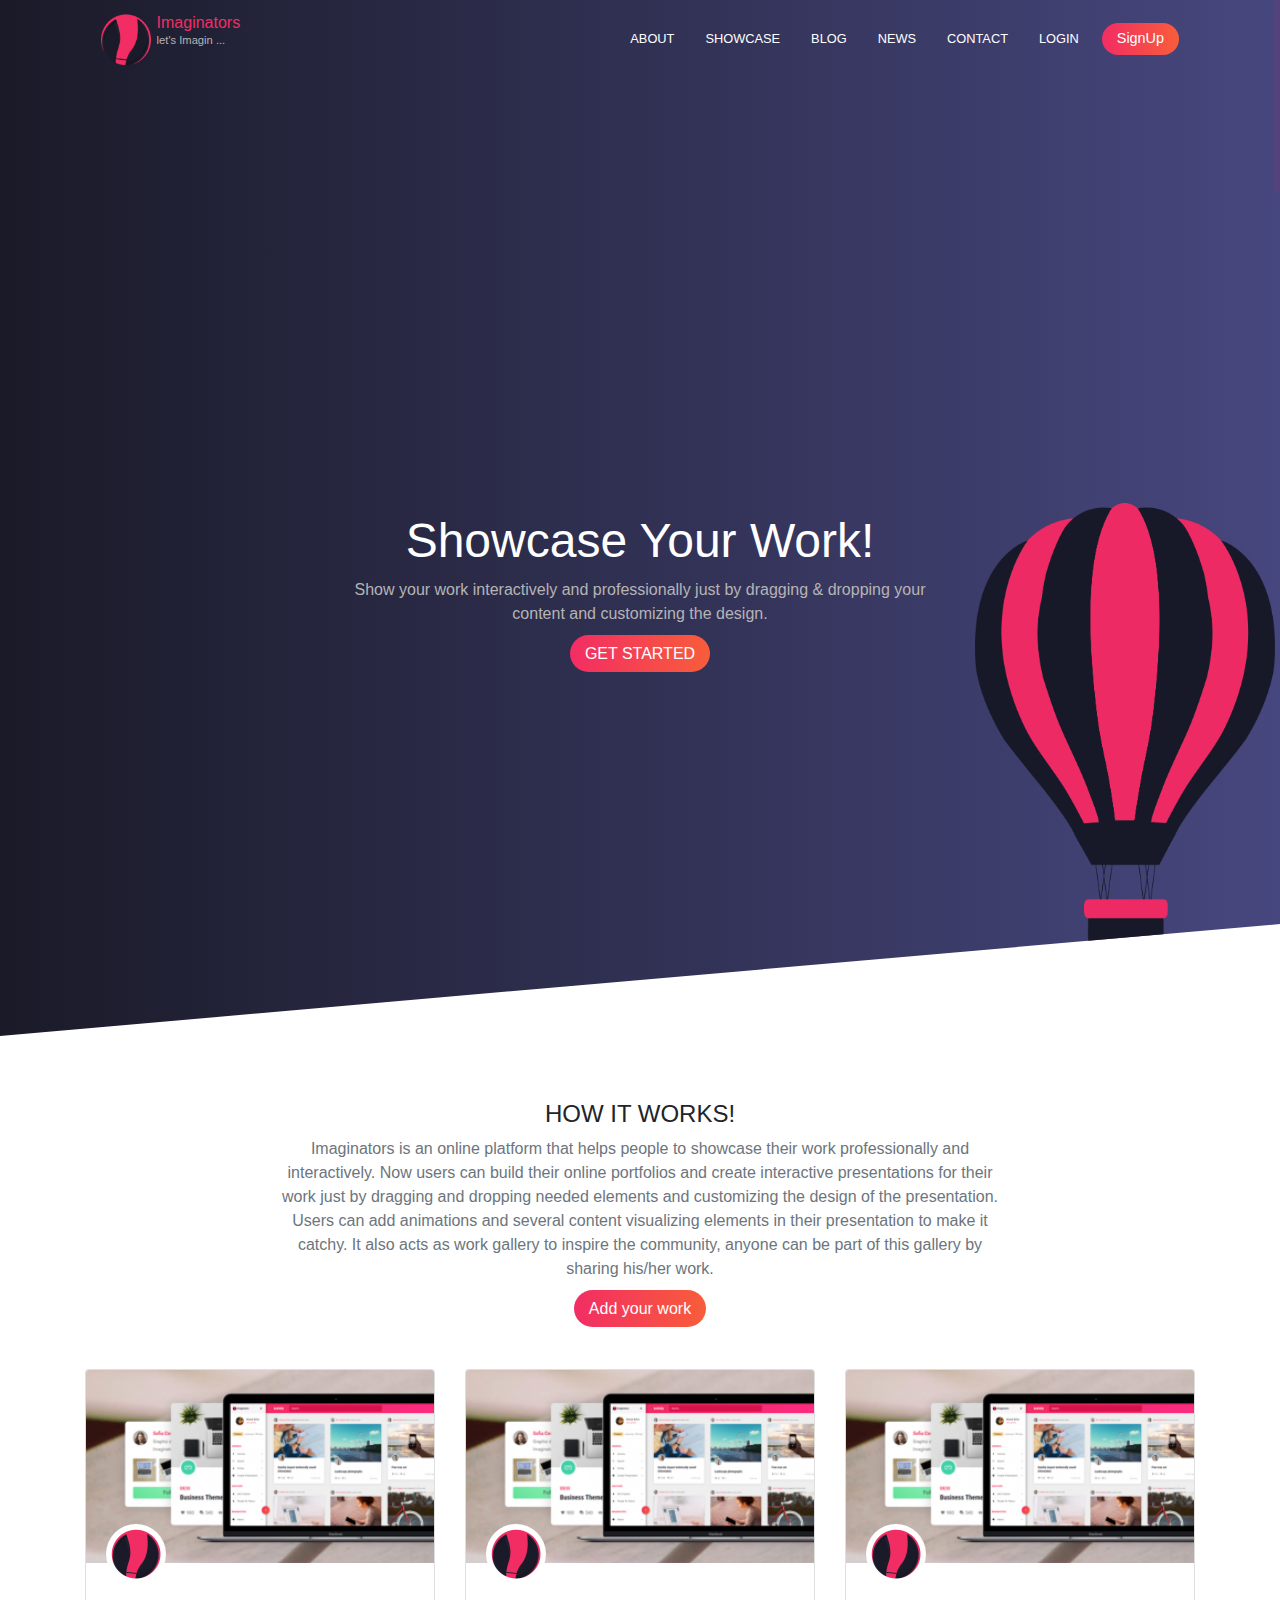
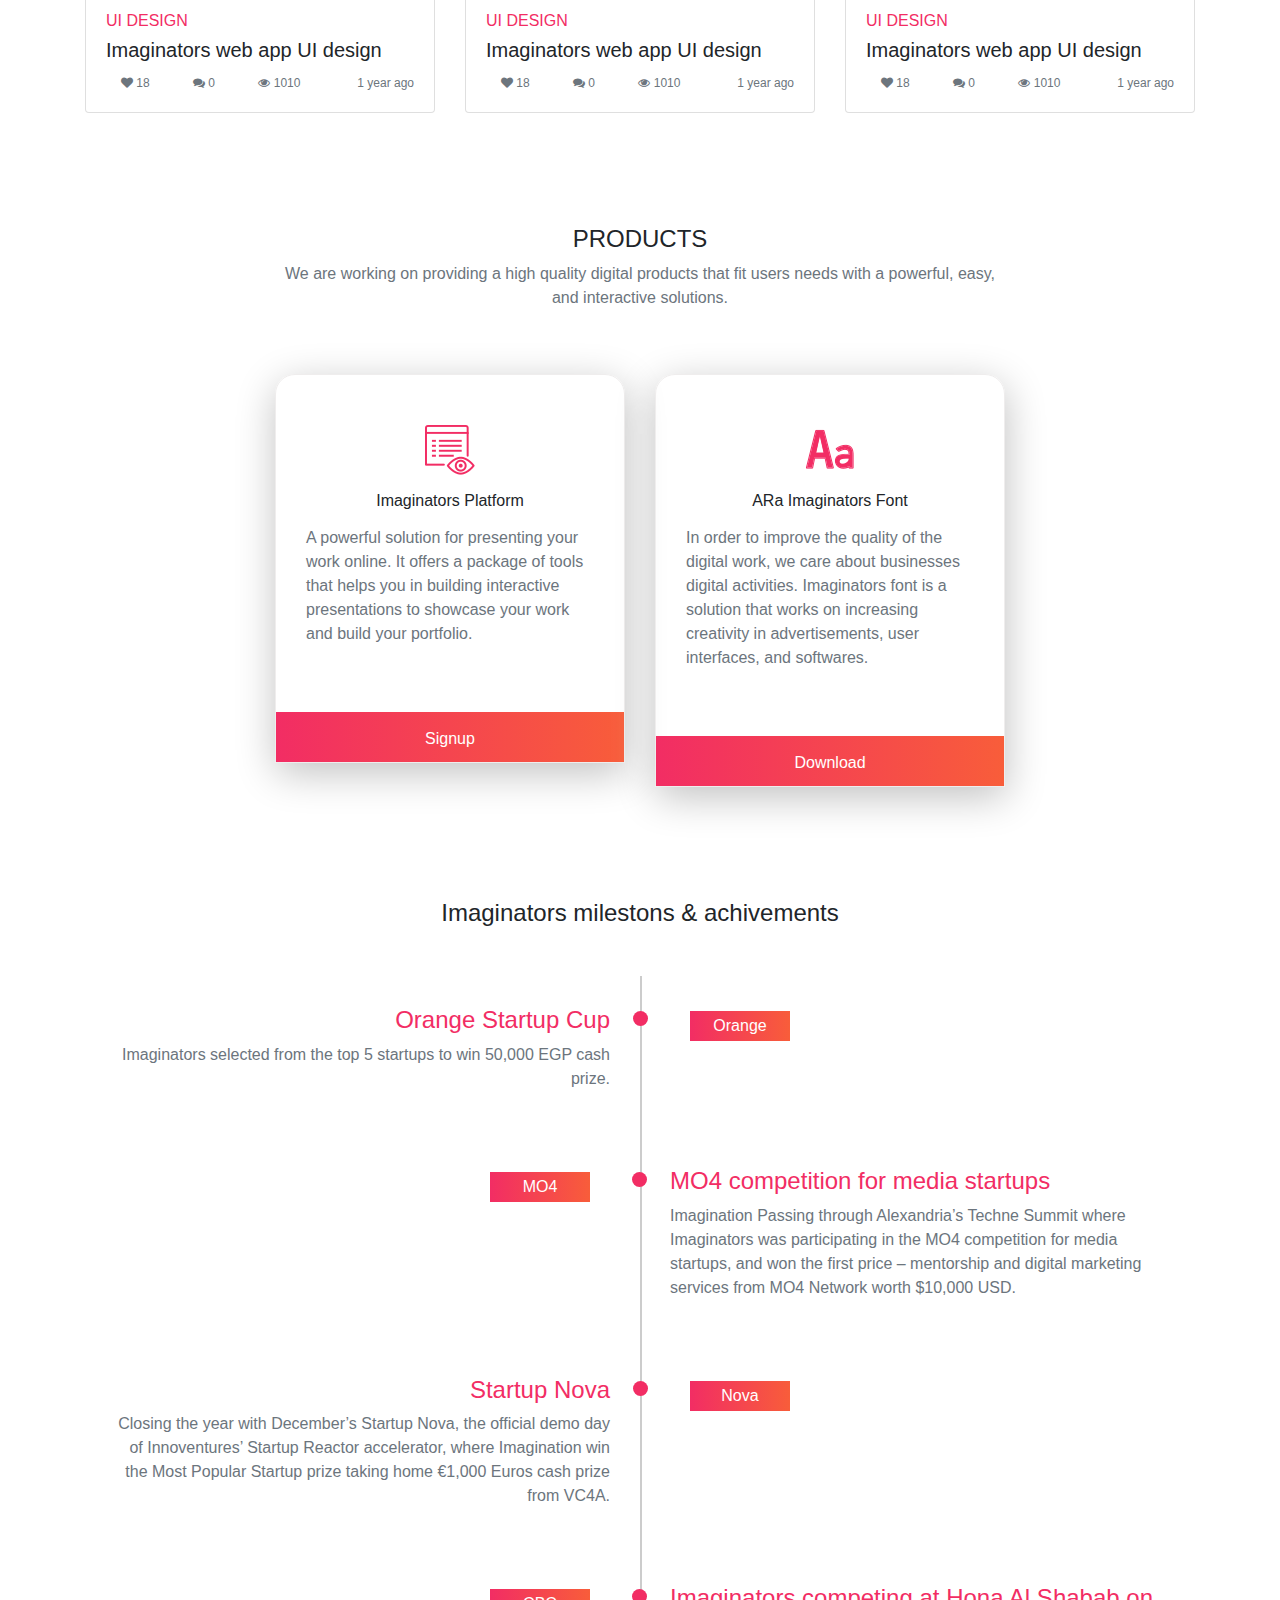
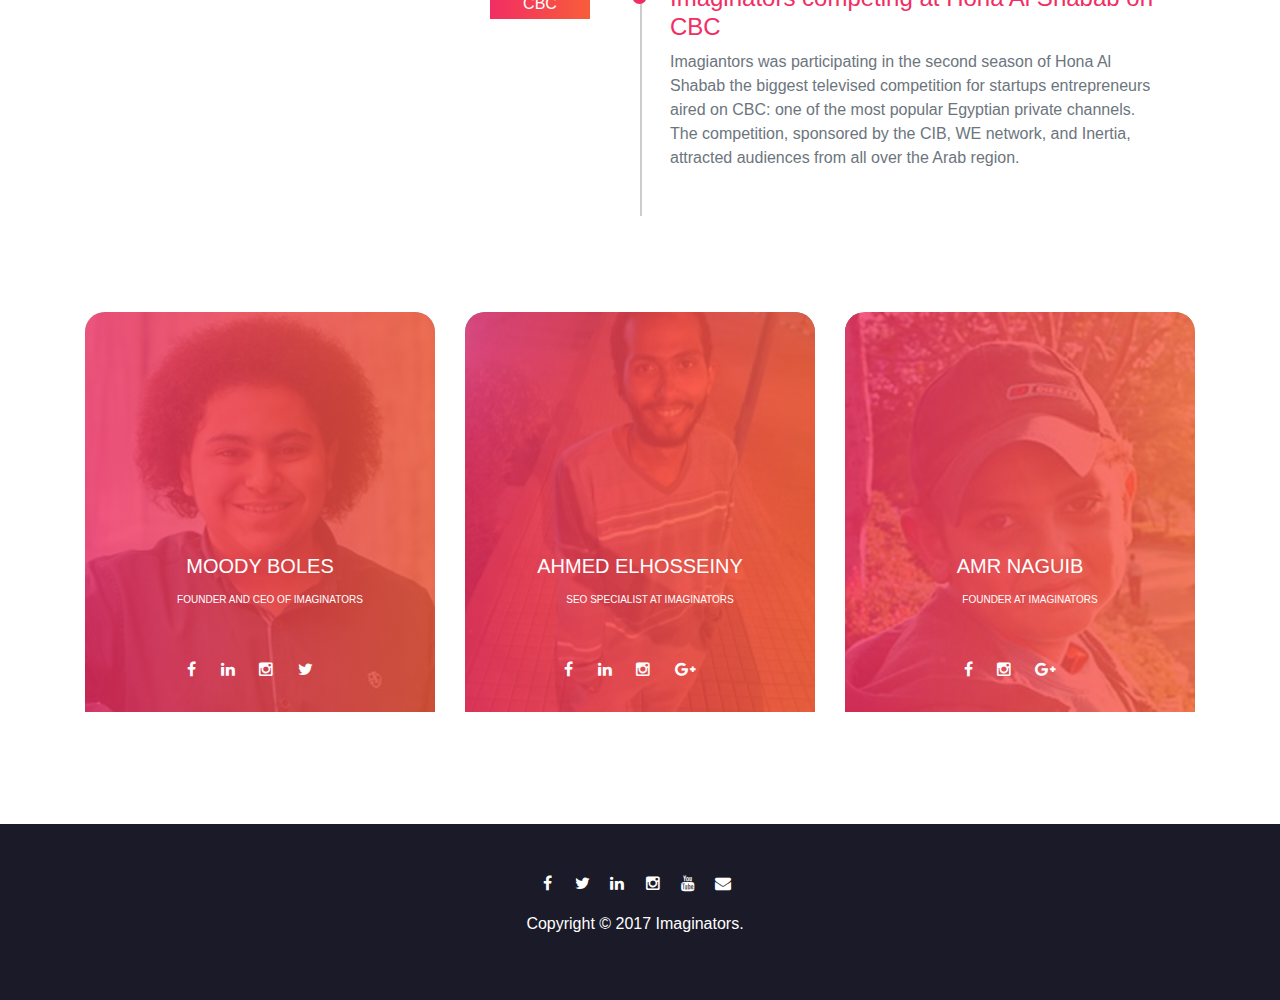
<file: index.html>
<!DOCTYPE html>
<html lang="en">
    <head>
        <meta charset="UTF-8">
        <meta http-equiv="X-UA-Compatible" content="IE=edge">
        <meta name="viewport" content="width=device-width, initial-scale=1, shrink-to-fit=no">
        <meta name="description" content="Create your free interactive presentation and Showcase your creative work and ideas. Start now for free." />
        <meta content="Imaginators" name="author"/>
        <!-- Chrome, Firefox OS and Opera -->
    	<meta name="theme-color" content="#F22D64" />
    	<!-- Windows Phone -->
    	<meta name="msapplication-navbutton-color" content="#F22D64" />
    	<!-- iOS Safari -->
		<meta name="apple-mobile-web-app-capable" content="yes">
		<meta name="apple-mobile-web-app-status-bar-style" content="#F22D64">
        <!-- Page Title For iOS Safari -->
		<meta name="apple-mobile-web-app-title" content="Imaginators - About Us">
        <!-- FavIcon -->
        <link rel="shortcut icon" href="images/favicon.png" />
		<!-- iOS Safari -->
		<link rel="apple-touch-icon" href="images/favicon.png">
        <!-- Page Title -->
        <title>Imaginators - About Us</title>
		
		<!-- Bootstrap -->
        <link rel="stylesheet" href="css/bootstrap.min.css">
        <!-- Font Awesome -->
        <link rel="stylesheet" href="css/font-awesome.min.css">
        <!-- My Custom Style -->
        <link rel="stylesheet" href="css/style.css">
        <!--[if lt IE 9]>
          <script src="https://oss.maxcdn.com/libs/html5shiv/3.7.0/html5shiv.js"></script>
        <![endif]-->
    </head>
    <body>
        <!-- Header -->
        <section class="header">
           <div class="container">
               <div class="cont-height">
                    <!-- NavBar -->
                    <nav class="navbar navbar-expand-lg navbar-dark">
                      <a class="navbar-brand" href="https://imginators.com">
                          <img src="images/logo-icon.png" class="img-fluid" alt="" width="50px">
                          <div class="d-inline-block">
                              <h5 class="second-font">Imaginators</h5>
                              <p>let's Imagin ...</p>
                          </div>
                      </a>
                      <button class="navbar-toggler d-none" type="button" data-toggle="collapse" data-target="#navbarNav" aria-controls="navbarNav" aria-expanded="false" aria-label="Toggle navigation">
                        <span class="navbar-toggler-icon"></span>
                      </button>
                      <div class="collapse navbar-collapse" id="navbarNav">
                        <ul class="navbar-nav ml-auto">
                          <li class="nav-item active">
                            <a class="nav-link text-uppercase" href="https://about.imginators.com/about">about</a>
                          </li>
                          <li class="nav-item">
                            <a class="nav-link text-uppercase" href="http://imginators.com/search?ref=about.imginators.com">showcase</a>
                          </li>
                          <li class="nav-item">
                            <a class="nav-link text-uppercase" href="https://about.imginators.com/blog">blog</a>
                          </li>
                          <li class="nav-item">
                            <a class="nav-link text-uppercase" href="https://about.imginators.com/news">news</a>
                          </li>
                          <li class="nav-item">
                            <a class="nav-link text-uppercase" href="https://about.imginators.com/contact">contact</a>
                          </li>
                          <li class="nav-item">
                            <a class="nav-link text-uppercase" href="https://imginators.com/login?utm_source=about.imginators.com&utm_medium=internal&utm_campaign=wpheader">login</a>
                          </li>
                        </ul>
                      </div>
                      <a href="https://imginators.com/register?utm_source=about.imginators.com&utm_medium=internal&utm_campaign=wpheader" class="main-btn sign-up">SignUp</a>
                    </nav>
                    <!-- ./NavBar -->
                    <!-- Content -->
                    <div class="content text-center">
                       <div>
                            <h2 class="text-capitalize text-white">showcase your work!</h2>
                            <p>Show your work interactively and professionally just by dragging & dropping your<br>content and customizing the design.</p>
                            <a href="http://imginators.com/register?utm_source=about.imginators.com&ref=jumbotron&click=btn&text=get-started" class="text-uppercase main-btn">Get Started</a>
                        </div>
                    </div>
                    <img src="images/balloon.png" alt="" class="img-fluid bg-balloon">
                    <!-- ./Content -->
               </div>
            </div>
        </section>
        
        <!-- description -->
        <section class="description mb-5">
            <article class="container">
                <div class="row text-center justify-content-center mb-5">
                   <div class="col-md-8">
                    <h4 class="text-uppercase">how it works!</h4>
                    <p class="text-muted">
                            Imaginators is an online platform that helps people to showcase their work professionally and interactively. Now users can build their online portfolios and create interactive presentations for their work just by dragging and dropping needed elements and customizing the design of the presentation. Users can add animations and several content visualizing elements in their presentation to make it catchy. It also acts as work gallery to inspire the community, anyone can be part of this gallery by sharing his/her work.
                    </p>
                    <a href="http://imginators.com/register?utm_source=about.imginators.com&click=add-your-work" class="main-btn">Add your work</a>
                   </div>
                </div>
                <div class="row">
                   <div class="col-md-4 mb-3">
                     <div class="card">
                      <img class="card-img-top" src="images/card-1.png" alt="">
                      <div class="card-profile">
                          <img src="images/1505089170-17_Imaginators-pp1.png" alt="" class="rounded-circle">
                      </div>
                      <div class="card-body pt-5">
                        <h6 class="text-uppercase">ui design</h6>
                        <h5 class="card-title">Imaginators web app UI design</h5>
                        <div class="card-statistics">
                            <a class="text-muted" href="#"><i class="fa fa-heart"></i> 18</a>
                            <a class="text-muted" href="#"><i class="fa fa-comments"></i> 0</a>
                            <a class="text-muted" href=""><i class="fa fa-eye"></i> 1010</a>
                            <span class="pull-right text-muted">1 year ago</span>
                        </div>
                      </div>
                    </div>
                   </div>
                    <div class="col-md-4 mb-3">
                     <div class="card">
                      <img class="card-img-top" src="images/card-1.png" alt="">
                      <div class="card-profile">
                          <img src="images/1505089170-17_Imaginators-pp1.png" alt="" class="rounded-circle">
                      </div>
                      <div class="card-body pt-5">
                        <h6 class="text-uppercase">ui design</h6>
                        <h5 class="card-title">Imaginators web app UI design</h5>
                        <div class="card-statistics">
                            <a class="text-muted" href="#"><i class="fa fa-heart"></i> 18</a>
                            <a class="text-muted" href="#"><i class="fa fa-comments"></i> 0</a>
                            <a class="text-muted" href=""><i class="fa fa-eye"></i> 1010</a>
                            <span class="pull-right text-muted">1 year ago</span>
                        </div>
                      </div>
                    </div>
                   </div>
                   <div class="col-md-4 mb-3">
                     <div class="card">
                      <img class="card-img-top" src="images/card-1.png" alt="">
                      <div class="card-profile">
                          <img src="images/1505089170-17_Imaginators-pp1.png" alt="" class="rounded-circle">
                      </div>
                      <div class="card-body pt-5">
                        <h6 class="text-uppercase">ui design</h6>
                        <h5 class="card-title">Imaginators web app UI design</h5>
                        <div class="card-statistics">
                            <a class="text-muted" href="#"><i class="fa fa-heart"></i> 18</a>
                            <a class="text-muted" href="#"><i class="fa fa-comments"></i> 0</a>
                            <a class="text-muted" href=""><i class="fa fa-eye"></i> 1010</a>
                            <span class="pull-right text-muted">1 year ago</span>
                        </div>
                      </div>
                    </div>
                   </div> 
                </div>
            </article>
        </section>
        
        <!-- products -->
        <section class="products py-5">
            <article class="container">
                <div class="row text-center justify-content-center mb-5">
                    <div class="col-md-8">
                        <h4 class="text-uppercase">products</h4>
                        <p class="text-muted">We are working on providing a high quality digital products that fit users needs with a powerful, easy, and interactive solutions.</p>
                    </div>
                </div>
                <div class="row justify-content-center">
                    <div class="col-md-4 mb-3">
                        <div class="product">
                            <img src="images/icons8_Show_Property_50px_1.png" alt="" class="img-fluid m-auto">
                            <h6 class="text-center my-3">Imaginators Platform</h6>
                            <p class="text-muted">A powerful solution for presenting your work online. It offers a package of tools that helps you in building interactive presentations to showcase your work and build your portfolio.</p>
                            <a href="http://imginators.com/?utm_source=about.imginators.com&ref=product-card&click=btn&text=signup">Signup</a>
                        </div>
                    </div>
                    <div class="col-md-4 mb-3">
                        <div class="product">
                            <img src="images/icons8_Font_Size_50px.png" alt="" class="img-fluid m-auto">
                            <h6 class="text-center my-3">ARa Imaginators Font</h6>
                            <p class="text-muted">In order to improve the quality of the digital work, we care about businesses digital activities. Imaginators font is a solution that works on increasing creativity in advertisements, user interfaces, and softwares.</p>
                            <a href="">Download</a>
                        </div>
                    </div>
                </div>
            </article>
        </section>
        
        <!-- Timeline -->
        <section class="timeline my-5">
            <article class="container">
                <h4 class="text-center mb-5">Imaginators milestons & achivements</h4>
                <div class="timeline-content">
                    <ul>
                        <li>
                            <div>
                                <h4>Orange Startup Cup</h4>
                                <p class="text-muted">Imaginators selected from the top 5 startups to win 50,000 EGP cash prize.</p>
                                <span class="lable">Orange</span>
                            </div>
                        </li>
                        <li>
                            <div>
                                <h4>MO4 competition for media startups</h4>
                                <p class="text-muted">Imagination Passing through Alexandria’s Techne Summit where Imaginators was participating in the MO4 competition for media startups, and won the first price – mentorship and digital marketing services from MO4 Network worth $10,000 USD.</p>
                                <span class="lable">MO4</span>
                            </div>
                        </li>
                        <li>
                            <div>
                                <h4>Startup Nova</h4>
                                <p class="text-muted">Closing the year with December’s Startup Nova, the official demo day of Innoventures’ Startup Reactor accelerator, where Imagination win the Most Popular Startup prize taking home €1,000 Euros cash prize from VC4A.</p>
                                <span class="lable">Nova</span>
                            </div>
                        </li>
                        <li>
                            <div>
                                <h4>Imaginators competing at Hona Al Shabab on CBC</h4>
                                <p class="text-muted">Imagiantors was participating in the second season of Hona Al Shabab the biggest televised competition for startups entrepreneurs aired on CBC: one of the most popular Egyptian private channels. The competition, sponsored by the CIB, WE network, and Inertia, attracted audiences from all over the Arab region.</p>
                                <span class="lable">CBC</span>
                            </div>
                        </li>
                        <div class="clearfix"></div>
                    </ul>
                </div>
            </article>
        </section>
        
        <!-- Team -->
        <section class="team my-5 py-5 text-center">
            <article class="container">
                <div class="row">
                    <div class="col-md-4 mb-3">
                        <div class="team-member">
                            <div class="overlay">
                               <div>
                                    <a href="https://imginators.com/Moody"><h5 class="text-uppercase">Moody boles</h5></a>
                                    <span class="text-uppercase"> Founder and ceo of imaginators</span>
                                    <div class="mt-5">
                                        <a href="https://www.facebook.com/MoodyBoles?__hstc=17237990.1d07fe2b2ea39591c6c22047ad75db89.1532372247035.1533034803914.1533037188360.12&__hssc=17237990.3.1533037188360&__hsfp=279959102" target="_blank"><i class="fa fa-facebook"></i></a>
                                        <a href="https://www.linkedin.com/in/MoodyBoles?__hstc=17237990.1d07fe2b2ea39591c6c22047ad75db89.1532372247035.1533034803914.1533037188360.12&__hssc=17237990.3.1533037188360&__hsfp=279959102" target="_blank"><i class="fa fa-linkedin"></i></a>
                                        <a href="https://www.instagram.com/MoodyBoles?__hstc=17237990.1d07fe2b2ea39591c6c22047ad75db89.1532372247035.1533034803914.1533037188360.12&__hssc=17237990.3.1533037188360&__hsfp=279959102" target="_blank"><i class="fa fa-instagram"></i></a>
                                        <a href="https://twitter.com/MoodyBoles?__hstc=17237990.1d07fe2b2ea39591c6c22047ad75db89.1532372247035.1533034803914.1533037188360.12&__hssc=17237990.3.1533037188360&__hsfp=279959102" target="_blank"><i class="fa fa-twitter"></i></a>
                                    </div>
                                </div>
                            </div>
                        </div>
                    </div>
                    <div class="col-md-4 mb-3">
                        <div class="team-member">
                            <div class="overlay">
                               <div>
                                    <a href="https://imginators.com/Elhosseiny"><h5 class="text-uppercase">Ahmed Elhosseiny</h5></a>
                                    <span class="text-uppercase"> seo specialist at imaginators</span>
                                    <div class="mt-5">
                                        <a href="https://www.facebook.com/ahmedelhosseiny123?__hstc=17237990.1d07fe2b2ea39591c6c22047ad75db89.1532372247035.1533034803914.1533037188360.12&__hssc=17237990.1.1533037188360&__hsfp=279959102" target="_blank"><i class="fa fa-facebook"></i></a>
                                        <a href="https://www.linkedin.com/in/ahmed-el-hosseiny123/?__hstc=17237990.1d07fe2b2ea39591c6c22047ad75db89.1532372247035.1533034803914.1533037188360.12&__hssc=17237990.1.1533037188360&__hsfp=279959102" target="_blank"><i class="fa fa-linkedin"></i></a>
                                        <a href="https://www.instagram.com/ahmedelhosseiny1/?__hstc=17237990.1d07fe2b2ea39591c6c22047ad75db89.1532372247035.1533034803914.1533037188360.12&__hssc=17237990.1.1533037188360&__hsfp=279959102" target="_blank"><i class="fa fa-instagram"></i></a>
                                        <a href="https://plus.google.com/u/0/114271845247375954700?__hstc=17237990.1d07fe2b2ea39591c6c22047ad75db89.1532372247035.1533034803914.1533037188360.12&__hssc=17237990.1.1533037188360&__hsfp=279959102" target="_blank"><i class="fa fa-google-plus"></i></a>
                                    </div>
                                </div>
                            </div>
                        </div>
                    </div>
                    <div class="col-md-4 mb-3">
                        <div class="team-member">
                            <div class="overlay">
                               <div>
                                    <a href="https://imginators.com/ANaguib"><h5 class="text-uppercase">amr naguib</h5></a>
                                    <span class="text-uppercase"> Founder at imaginators</span>
                                    <div class="mt-5">
                                        <a href="https://www.facebook.com/amro.naguib.7 __hstc=17237990.1d07fe2b2ea39591c6c22047ad75db89.1532372247035.1533034803914.1533037188360.12&__hssc=17237990.2.1533037188360&__hsfp=279959102" target="_blank"><i class="fa fa-facebook"></i></a>
                                        <a href="https://www.instagram.com/3mrnaguib?__hstc=17237990.1d07fe2b2ea39591c6c22047ad75db89.1532372247035.1533034803914.1533037188360.12&__hssc=17237990.2.1533037188360&__hsfp=279959102" target="_blank"><i class="fa fa-instagram"></i></a>
                                        <a href="https://plus.google.com/105818071225441319456?__hstc=17237990.1d07fe2b2ea39591c6c22047ad75db89.1532372247035.1533034803914.1533037188360.12&__hssc=17237990.2.1533037188360&__hsfp=279959102" target="_blank"><i class="fa fa-google-plus"></i></a>
                                    </div>
                                </div>
                            </div>
                        </div>
                    </div>
                </div>
            </article>
        </section>
        
        <!-- Footer -->
        <footer class="text-center py-5 mt-5 text-white">
            <div class="container">
                <div class="mb-3">
                    <a target="_blank" href="https://www.facebook.com/imaginators.im?__hstc=17237990.1d07fe2b2ea39591c6c22047ad75db89.1532372247035.1533034803914.1533037188360.12&amp;__hssc=17237990.4.1533037188360&amp;__hsfp=279959102"><i class="fa fa-fw fa-facebook" aria-hidden="true"></i></a>
                    <a target="_blank" href="https://twitter.com/imaginators_im?__hstc=17237990.1d07fe2b2ea39591c6c22047ad75db89.1532372247035.1533034803914.1533037188360.12&amp;__hssc=17237990.4.1533037188360&amp;__hsfp=279959102"><i class="fa fa-fw fa-twitter" aria-hidden="true"></i></a>
                    <a target="_blank" href="https://linkedin.com/company/imginators?__hstc=17237990.1d07fe2b2ea39591c6c22047ad75db89.1532372247035.1533034803914.1533037188360.12&amp;__hssc=17237990.4.1533037188360&amp;__hsfp=279959102"><i class="fa fa-fw fa-linkedin" aria-hidden="true"></i></a>
                    <a target="_blank" href="https://instagram.com/imaginators_im/?__hstc=17237990.1d07fe2b2ea39591c6c22047ad75db89.1532372247035.1533034803914.1533037188360.12&amp;__hssc=17237990.4.1533037188360&amp;__hsfp=279959102"><i class="fa fa-fw fa-instagram" aria-hidden="true"></i></a>
                    <a target="_blank" href="https://www.youtube.com/channel/UCt5xZw4H-6bQUy0-ilt7tWA?__hstc=17237990.1d07fe2b2ea39591c6c22047ad75db89.1532372247035.1533034803914.1533037188360.12&amp;__hssc=17237990.4.1533037188360&amp;__hsfp=279959102"><i class="fa fa-fw fa-youtube" aria-hidden="true"></i></a>
                    <a target="_blank" href="mailto:contact@imginators.com"><i class="fa fa-fw fa-envelope" aria-hidden="true"></i></a>
                </div>
                <p>Copyright &copy; 2017 <a href="">Imaginators.</a></p>
            </div>
        </footer>
        
       <!-- JQuery -->
       <script src="js/jquery-3.2.1.min.js"></script>
       <!--Bootstrap-->
       <script src="https://cdnjs.cloudflare.com/ajax/libs/popper.js/1.14.3/umd/popper.min.js" integrity="sha384-ZMP7rVo3mIykV+2+9J3UJ46jBk0WLaUAdn689aCwoqbBJiSnjAK/l8WvCWPIPm49" crossorigin="anonymous"></script>
	   <script src="js/bootstrap.min.js"></script>
       <!-- Nicescroll -->
       <script src="js/jquery.nicescroll.min.js"></script>
       <!-- My Custom Script -->
       <script src="js/script.js"></script>
       
    </body>
</html>
</file>
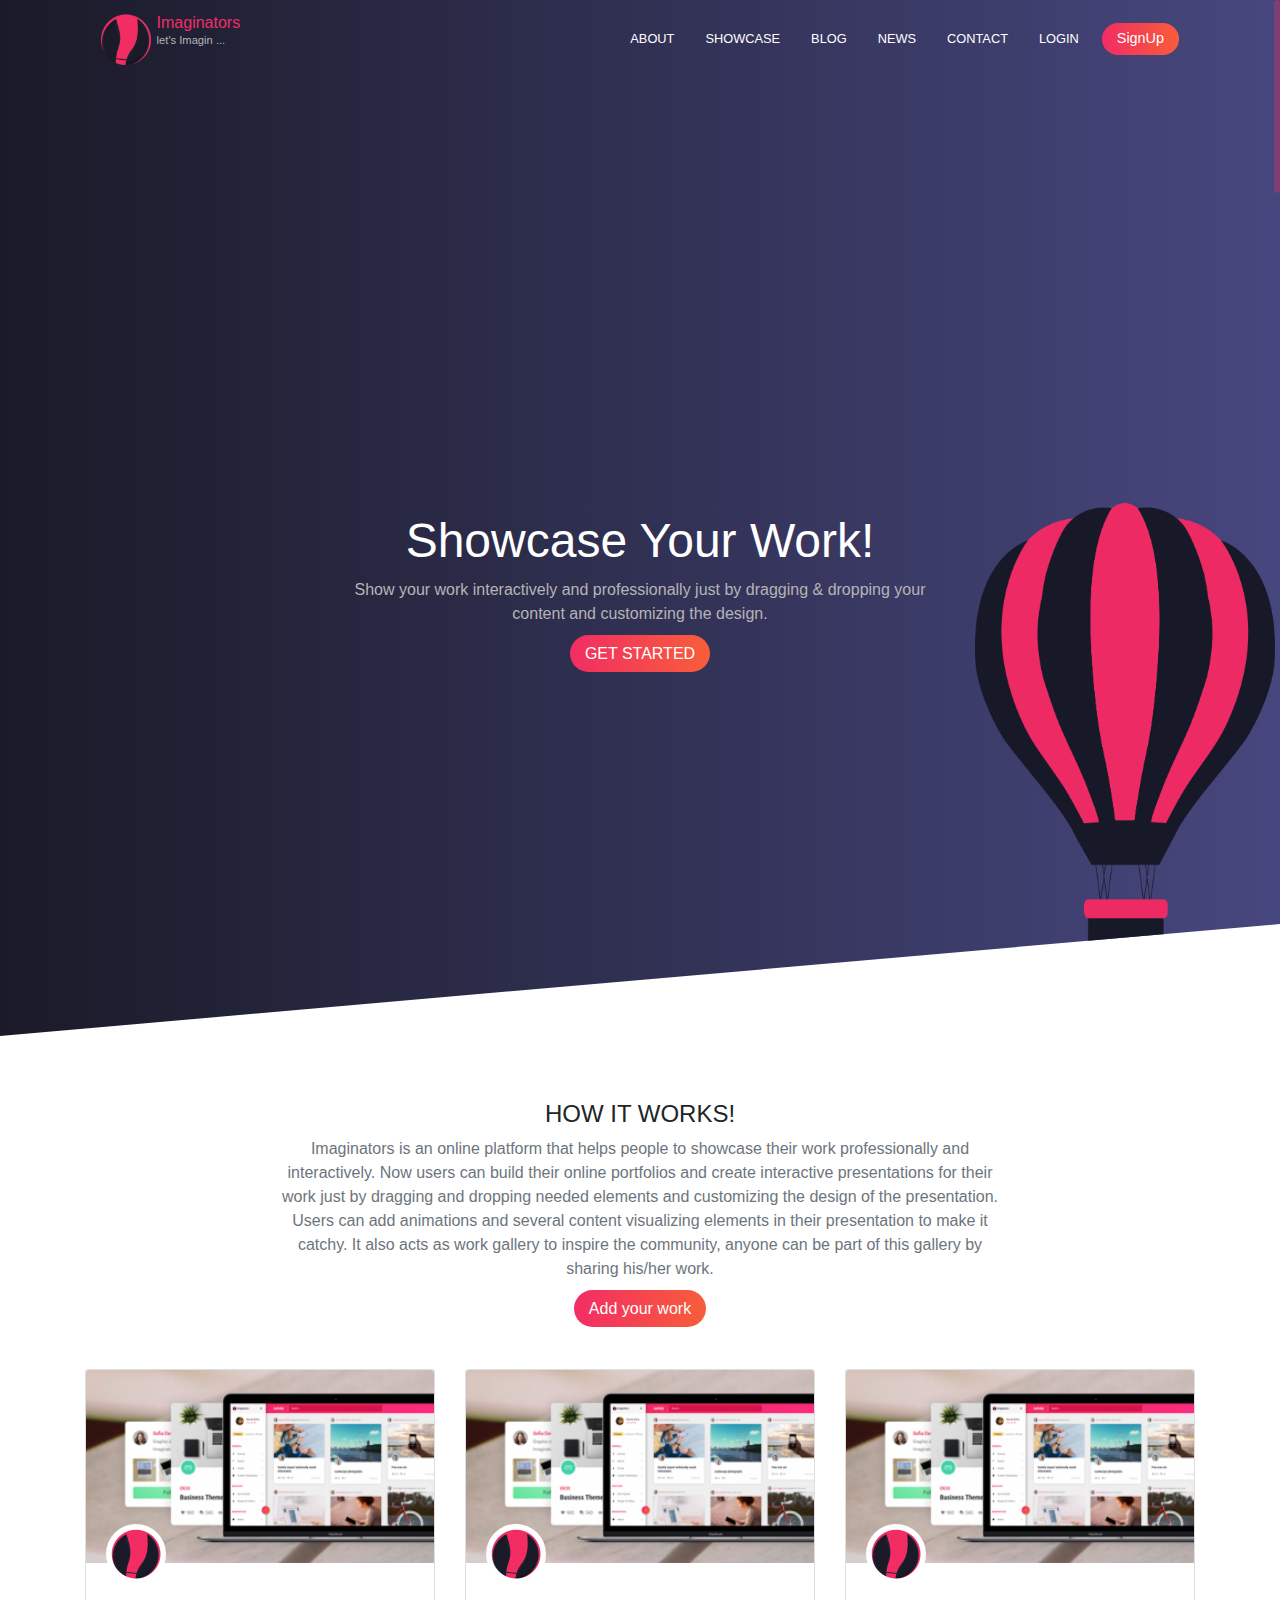
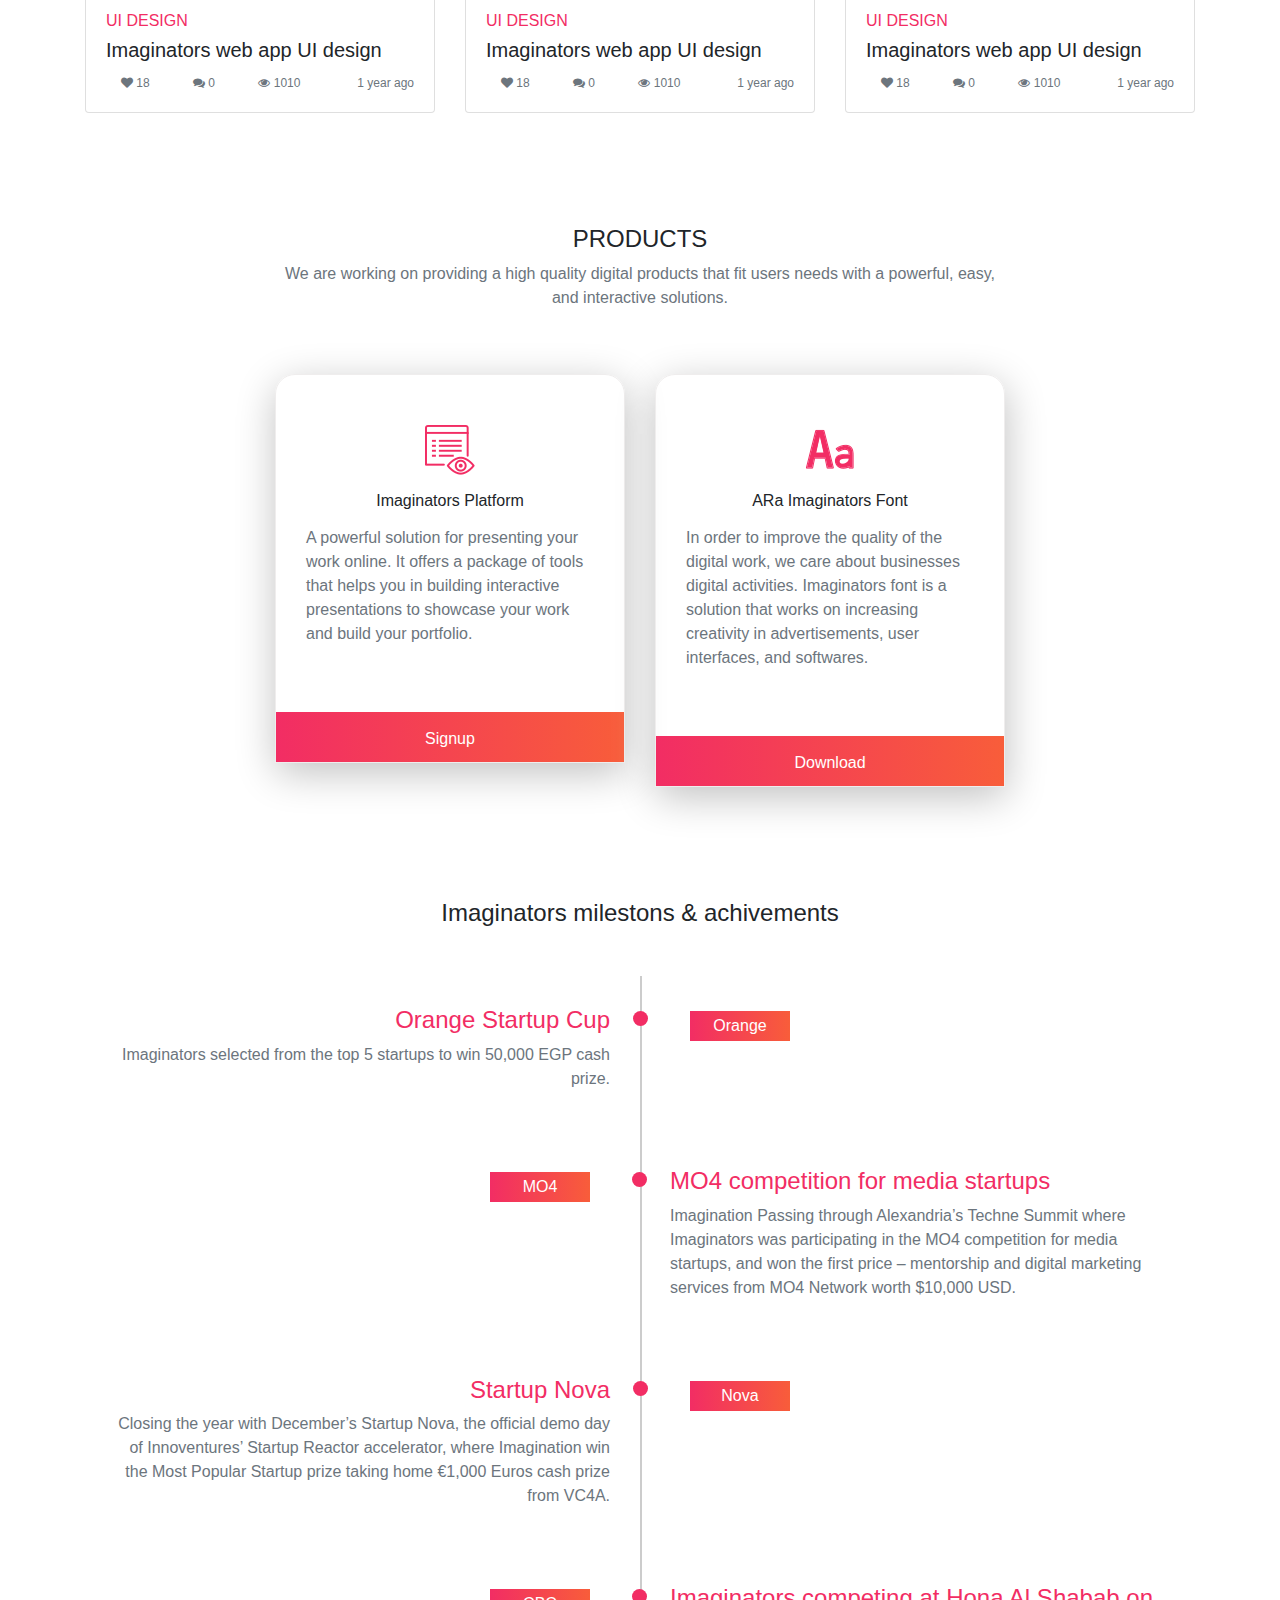
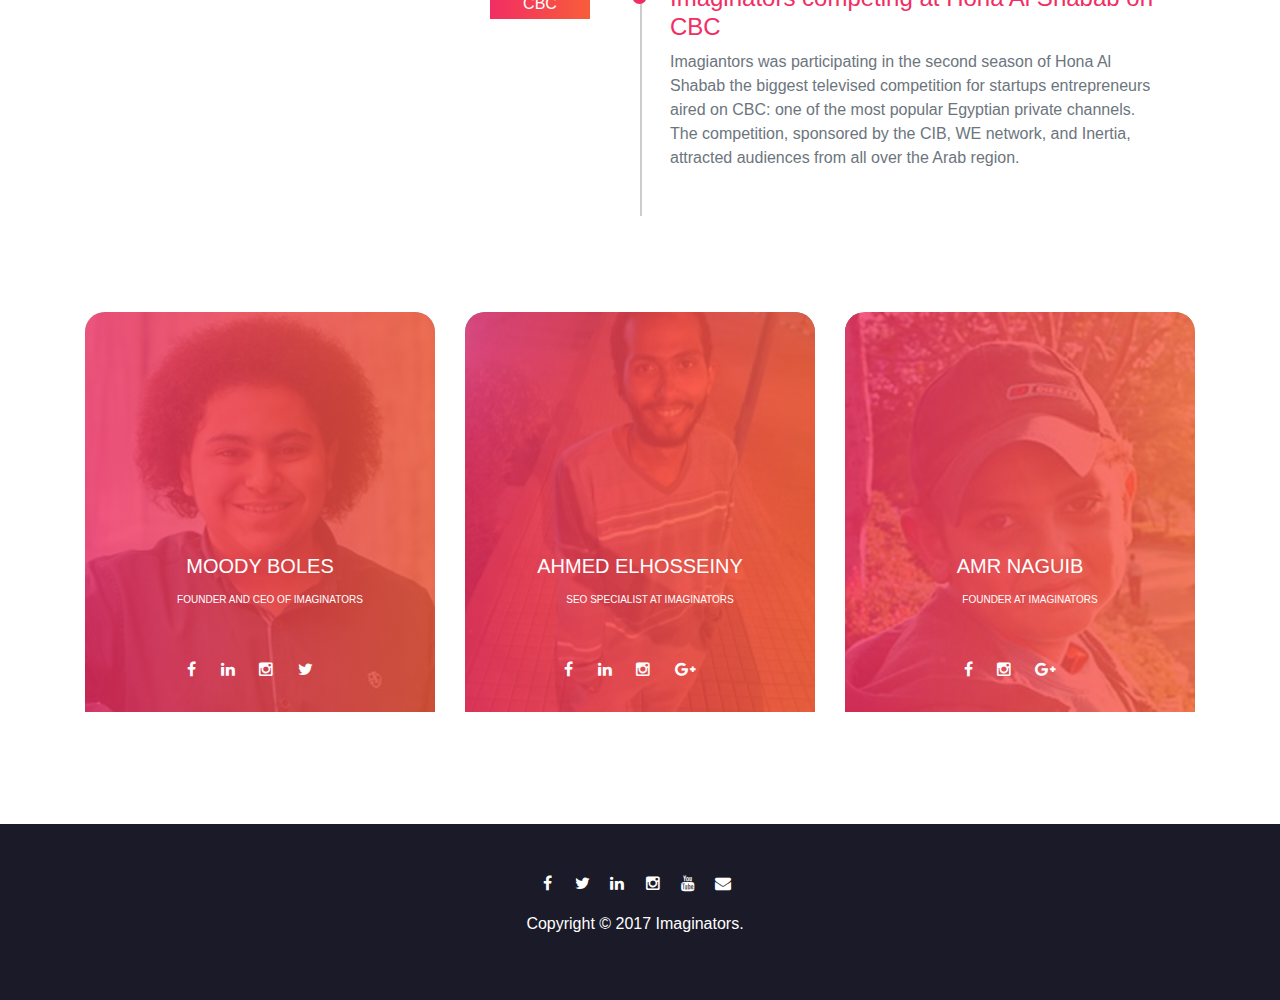
<file: about.html>
<!DOCTYPE html>
<html lang="en">
    <head>
        <meta charset="UTF-8">
        <meta http-equiv="X-UA-Compatible" content="IE=edge">
        <meta name="viewport" content="width=device-width, initial-scale=1, shrink-to-fit=no">
        <meta name="description" content="Create your free interactive presentation and Showcase your creative work and ideas. Start now for free." />
        <meta content="Imaginators" name="author"/>
        <!-- Chrome, Firefox OS and Opera -->
    	<meta name="theme-color" content="#F22D64" />
    	<!-- Windows Phone -->
    	<meta name="msapplication-navbutton-color" content="#F22D64" />
    	<!-- iOS Safari -->
		<meta name="apple-mobile-web-app-capable" content="yes">
		<meta name="apple-mobile-web-app-status-bar-style" content="#F22D64">
        <!-- Page Title For iOS Safari -->
		<meta name="apple-mobile-web-app-title" content="Imaginators - About Us">
        <!-- FavIcon -->
        <link rel="shortcut icon" href="images/favicon.png" />
		<!-- iOS Safari -->
		<link rel="apple-touch-icon" href="images/favicon.png">
        <!-- Page Title -->
        <title>Imaginators - About Us</title>
		
		<!-- Bootstrap -->
        <link rel="stylesheet" href="css/bootstrap.min.css">
        <!-- Font Awesome -->
        <link rel="stylesheet" href="css/font-awesome.min.css">
        <!-- My Custom Style -->
        <link rel="stylesheet" href="css/style.css">
        <!--[if lt IE 9]>
          <script src="https://oss.maxcdn.com/libs/html5shiv/3.7.0/html5shiv.js"></script>
        <![endif]-->
    </head>
    <body>
        <!-- Header -->
        <section class="header">
           <div class="container">
               <div class="cont-height">
                    <!-- NavBar -->
                    <nav class="navbar navbar-expand-lg navbar-dark">
                      <a class="navbar-brand" href="https://imginators.com">
                          <img src="images/logo-icon.png" class="img-fluid" alt="" width="50px">
                          <div class="d-inline-block">
                              <h5 class="second-font">Imaginators</h5>
                              <p>let's Imagin ...</p>
                          </div>
                      </a>
                      <button class="navbar-toggler d-none" type="button" data-toggle="collapse" data-target="#navbarNav" aria-controls="navbarNav" aria-expanded="false" aria-label="Toggle navigation">
                        <span class="navbar-toggler-icon"></span>
                      </button>
                      <div class="collapse navbar-collapse" id="navbarNav">
                        <ul class="navbar-nav ml-auto">
                          <li class="nav-item active">
                            <a class="nav-link text-uppercase" href="https://about.imginators.com/about">about</a>
                          </li>
                          <li class="nav-item">
                            <a class="nav-link text-uppercase" href="http://imginators.com/search?ref=about.imginators.com">showcase</a>
                          </li>
                          <li class="nav-item">
                            <a class="nav-link text-uppercase" href="https://about.imginators.com/blog">blog</a>
                          </li>
                          <li class="nav-item">
                            <a class="nav-link text-uppercase" href="https://about.imginators.com/news">news</a>
                          </li>
                          <li class="nav-item">
                            <a class="nav-link text-uppercase" href="https://about.imginators.com/contact">contact</a>
                          </li>
                          <li class="nav-item">
                            <a class="nav-link text-uppercase" href="https://imginators.com/login?utm_source=about.imginators.com&utm_medium=internal&utm_campaign=wpheader">login</a>
                          </li>
                        </ul>
                      </div>
                      <a href="https://imginators.com/register?utm_source=about.imginators.com&utm_medium=internal&utm_campaign=wpheader" class="main-btn sign-up">SignUp</a>
                    </nav>
                    <!-- ./NavBar -->
                    <!-- Content -->
                    <div class="content text-center">
                       <div>
                            <h2 class="text-capitalize text-white">showcase your work!</h2>
                            <p>Show your work interactively and professionally just by dragging & dropping your<br>content and customizing the design.</p>
                            <a href="http://imginators.com/register?utm_source=about.imginators.com&ref=jumbotron&click=btn&text=get-started" class="text-uppercase main-btn">Get Started</a>
                        </div>
                    </div>
                    <img src="images/balloon.png" alt="" class="img-fluid bg-balloon">
                    <!-- ./Content -->
               </div>
            </div>
        </section>
        
        <!-- description -->
        <section class="description mb-5">
            <article class="container">
                <div class="row text-center justify-content-center mb-5">
                   <div class="col-md-8">
                    <h4 class="text-uppercase">how it works!</h4>
                    <p class="text-muted">
                            Imaginators is an online platform that helps people to showcase their work professionally and interactively. Now users can build their online portfolios and create interactive presentations for their work just by dragging and dropping needed elements and customizing the design of the presentation. Users can add animations and several content visualizing elements in their presentation to make it catchy. It also acts as work gallery to inspire the community, anyone can be part of this gallery by sharing his/her work.
                    </p>
                    <a href="http://imginators.com/register?utm_source=about.imginators.com&click=add-your-work" class="main-btn">Add your work</a>
                   </div>
                </div>
                <div class="row">
                   <div class="col-md-4 mb-3">
                     <div class="card">
                      <img class="card-img-top" src="images/card-1.png" alt="">
                      <div class="card-profile">
                          <img src="images/1505089170-17_Imaginators-pp1.png" alt="" class="rounded-circle">
                      </div>
                      <div class="card-body pt-5">
                        <h6 class="text-uppercase">ui design</h6>
                        <h5 class="card-title">Imaginators web app UI design</h5>
                        <div class="card-statistics">
                            <a class="text-muted" href="#"><i class="fa fa-heart"></i> 18</a>
                            <a class="text-muted" href="#"><i class="fa fa-comments"></i> 0</a>
                            <a class="text-muted" href=""><i class="fa fa-eye"></i> 1010</a>
                            <span class="pull-right text-muted">1 year ago</span>
                        </div>
                      </div>
                    </div>
                   </div>
                    <div class="col-md-4 mb-3">
                     <div class="card">
                      <img class="card-img-top" src="images/card-1.png" alt="">
                      <div class="card-profile">
                          <img src="images/1505089170-17_Imaginators-pp1.png" alt="" class="rounded-circle">
                      </div>
                      <div class="card-body pt-5">
                        <h6 class="text-uppercase">ui design</h6>
                        <h5 class="card-title">Imaginators web app UI design</h5>
                        <div class="card-statistics">
                            <a class="text-muted" href="#"><i class="fa fa-heart"></i> 18</a>
                            <a class="text-muted" href="#"><i class="fa fa-comments"></i> 0</a>
                            <a class="text-muted" href=""><i class="fa fa-eye"></i> 1010</a>
                            <span class="pull-right text-muted">1 year ago</span>
                        </div>
                      </div>
                    </div>
                   </div>
                   <div class="col-md-4 mb-3">
                     <div class="card">
                      <img class="card-img-top" src="images/card-1.png" alt="">
                      <div class="card-profile">
                          <img src="images/1505089170-17_Imaginators-pp1.png" alt="" class="rounded-circle">
                      </div>
                      <div class="card-body pt-5">
                        <h6 class="text-uppercase">ui design</h6>
                        <h5 class="card-title">Imaginators web app UI design</h5>
                        <div class="card-statistics">
                            <a class="text-muted" href="#"><i class="fa fa-heart"></i> 18</a>
                            <a class="text-muted" href="#"><i class="fa fa-comments"></i> 0</a>
                            <a class="text-muted" href=""><i class="fa fa-eye"></i> 1010</a>
                            <span class="pull-right text-muted">1 year ago</span>
                        </div>
                      </div>
                    </div>
                   </div> 
                </div>
            </article>
        </section>
        
        <!-- products -->
        <section class="products py-5">
            <article class="container">
                <div class="row text-center justify-content-center mb-5">
                    <div class="col-md-8">
                        <h4 class="text-uppercase">products</h4>
                        <p class="text-muted">We are working on providing a high quality digital products that fit users needs with a powerful, easy, and interactive solutions.</p>
                    </div>
                </div>
                <div class="row justify-content-center">
                    <div class="col-md-4 mb-3">
                        <div class="product">
                            <img src="images/icons8_Show_Property_50px_1.png" alt="" class="img-fluid m-auto">
                            <h6 class="text-center my-3">Imaginators Platform</h6>
                            <p class="text-muted">A powerful solution for presenting your work online. It offers a package of tools that helps you in building interactive presentations to showcase your work and build your portfolio.</p>
                            <a href="http://imginators.com/?utm_source=about.imginators.com&ref=product-card&click=btn&text=signup">Signup</a>
                        </div>
                    </div>
                    <div class="col-md-4 mb-3">
                        <div class="product">
                            <img src="images/icons8_Font_Size_50px.png" alt="" class="img-fluid m-auto">
                            <h6 class="text-center my-3">ARa Imaginators Font</h6>
                            <p class="text-muted">In order to improve the quality of the digital work, we care about businesses digital activities. Imaginators font is a solution that works on increasing creativity in advertisements, user interfaces, and softwares.</p>
                            <a href="">Download</a>
                        </div>
                    </div>
                </div>
            </article>
        </section>
        
        <!-- Timeline -->
        <section class="timeline my-5">
            <article class="container">
                <h4 class="text-center mb-5">Imaginators milestons & achivements</h4>
                <div class="timeline-content">
                    <ul>
                        <li>
                            <div>
                                <h4>Orange Startup Cup</h4>
                                <p class="text-muted">Imaginators selected from the top 5 startups to win 50,000 EGP cash prize.</p>
                                <span class="lable">Orange</span>
                            </div>
                        </li>
                        <li>
                            <div>
                                <h4>MO4 competition for media startups</h4>
                                <p class="text-muted">Imagination Passing through Alexandria’s Techne Summit where Imaginators was participating in the MO4 competition for media startups, and won the first price – mentorship and digital marketing services from MO4 Network worth $10,000 USD.</p>
                                <span class="lable">MO4</span>
                            </div>
                        </li>
                        <li>
                            <div>
                                <h4>Startup Nova</h4>
                                <p class="text-muted">Closing the year with December’s Startup Nova, the official demo day of Innoventures’ Startup Reactor accelerator, where Imagination win the Most Popular Startup prize taking home €1,000 Euros cash prize from VC4A.</p>
                                <span class="lable">Nova</span>
                            </div>
                        </li>
                        <li>
                            <div>
                                <h4>Imaginators competing at Hona Al Shabab on CBC</h4>
                                <p class="text-muted">Imagiantors was participating in the second season of Hona Al Shabab the biggest televised competition for startups entrepreneurs aired on CBC: one of the most popular Egyptian private channels. The competition, sponsored by the CIB, WE network, and Inertia, attracted audiences from all over the Arab region.</p>
                                <span class="lable">CBC</span>
                            </div>
                        </li>
                        <div class="clearfix"></div>
                    </ul>
                </div>
            </article>
        </section>
        
        <!-- Team -->
        <section class="team my-5 py-5 text-center">
            <article class="container">
                <div class="row">
                    <div class="col-md-4 mb-3">
                        <div class="team-member">
                            <div class="overlay">
                               <div>
                                    <a href="https://imginators.com/Moody"><h5 class="text-uppercase">Moody boles</h5></a>
                                    <span class="text-uppercase"> Founder and ceo of imaginators</span>
                                    <div class="mt-5">
                                        <a href="https://www.facebook.com/MoodyBoles?__hstc=17237990.1d07fe2b2ea39591c6c22047ad75db89.1532372247035.1533034803914.1533037188360.12&__hssc=17237990.3.1533037188360&__hsfp=279959102" target="_blank"><i class="fa fa-facebook"></i></a>
                                        <a href="https://www.linkedin.com/in/MoodyBoles?__hstc=17237990.1d07fe2b2ea39591c6c22047ad75db89.1532372247035.1533034803914.1533037188360.12&__hssc=17237990.3.1533037188360&__hsfp=279959102" target="_blank"><i class="fa fa-linkedin"></i></a>
                                        <a href="https://www.instagram.com/MoodyBoles?__hstc=17237990.1d07fe2b2ea39591c6c22047ad75db89.1532372247035.1533034803914.1533037188360.12&__hssc=17237990.3.1533037188360&__hsfp=279959102" target="_blank"><i class="fa fa-instagram"></i></a>
                                        <a href="https://twitter.com/MoodyBoles?__hstc=17237990.1d07fe2b2ea39591c6c22047ad75db89.1532372247035.1533034803914.1533037188360.12&__hssc=17237990.3.1533037188360&__hsfp=279959102" target="_blank"><i class="fa fa-twitter"></i></a>
                                    </div>
                                </div>
                            </div>
                        </div>
                    </div>
                    <div class="col-md-4 mb-3">
                        <div class="team-member">
                            <div class="overlay">
                               <div>
                                    <a href="https://imginators.com/Elhosseiny"><h5 class="text-uppercase">Ahmed Elhosseiny</h5></a>
                                    <span class="text-uppercase"> seo specialist at imaginators</span>
                                    <div class="mt-5">
                                        <a href="https://www.facebook.com/ahmedelhosseiny123?__hstc=17237990.1d07fe2b2ea39591c6c22047ad75db89.1532372247035.1533034803914.1533037188360.12&__hssc=17237990.1.1533037188360&__hsfp=279959102" target="_blank"><i class="fa fa-facebook"></i></a>
                                        <a href="https://www.linkedin.com/in/ahmed-el-hosseiny123/?__hstc=17237990.1d07fe2b2ea39591c6c22047ad75db89.1532372247035.1533034803914.1533037188360.12&__hssc=17237990.1.1533037188360&__hsfp=279959102" target="_blank"><i class="fa fa-linkedin"></i></a>
                                        <a href="https://www.instagram.com/ahmedelhosseiny1/?__hstc=17237990.1d07fe2b2ea39591c6c22047ad75db89.1532372247035.1533034803914.1533037188360.12&__hssc=17237990.1.1533037188360&__hsfp=279959102" target="_blank"><i class="fa fa-instagram"></i></a>
                                        <a href="https://plus.google.com/u/0/114271845247375954700?__hstc=17237990.1d07fe2b2ea39591c6c22047ad75db89.1532372247035.1533034803914.1533037188360.12&__hssc=17237990.1.1533037188360&__hsfp=279959102" target="_blank"><i class="fa fa-google-plus"></i></a>
                                    </div>
                                </div>
                            </div>
                        </div>
                    </div>
                    <div class="col-md-4 mb-3">
                        <div class="team-member">
                            <div class="overlay">
                               <div>
                                    <a href="https://imginators.com/ANaguib"><h5 class="text-uppercase">amr naguib</h5></a>
                                    <span class="text-uppercase"> Founder at imaginators</span>
                                    <div class="mt-5">
                                        <a href="https://www.facebook.com/amro.naguib.7 __hstc=17237990.1d07fe2b2ea39591c6c22047ad75db89.1532372247035.1533034803914.1533037188360.12&__hssc=17237990.2.1533037188360&__hsfp=279959102" target="_blank"><i class="fa fa-facebook"></i></a>
                                        <a href="https://www.instagram.com/3mrnaguib?__hstc=17237990.1d07fe2b2ea39591c6c22047ad75db89.1532372247035.1533034803914.1533037188360.12&__hssc=17237990.2.1533037188360&__hsfp=279959102" target="_blank"><i class="fa fa-instagram"></i></a>
                                        <a href="https://plus.google.com/105818071225441319456?__hstc=17237990.1d07fe2b2ea39591c6c22047ad75db89.1532372247035.1533034803914.1533037188360.12&__hssc=17237990.2.1533037188360&__hsfp=279959102" target="_blank"><i class="fa fa-google-plus"></i></a>
                                    </div>
                                </div>
                            </div>
                        </div>
                    </div>
                </div>
            </article>
        </section>
        
        <!-- Footer -->
        <footer class="text-center py-5 mt-5 text-white">
            <div class="container">
                <div class="mb-3">
                    <a target="_blank" href="https://www.facebook.com/imaginators.im?__hstc=17237990.1d07fe2b2ea39591c6c22047ad75db89.1532372247035.1533034803914.1533037188360.12&amp;__hssc=17237990.4.1533037188360&amp;__hsfp=279959102"><i class="fa fa-fw fa-facebook" aria-hidden="true"></i></a>
                    <a target="_blank" href="https://twitter.com/imaginators_im?__hstc=17237990.1d07fe2b2ea39591c6c22047ad75db89.1532372247035.1533034803914.1533037188360.12&amp;__hssc=17237990.4.1533037188360&amp;__hsfp=279959102"><i class="fa fa-fw fa-twitter" aria-hidden="true"></i></a>
                    <a target="_blank" href="https://linkedin.com/company/imginators?__hstc=17237990.1d07fe2b2ea39591c6c22047ad75db89.1532372247035.1533034803914.1533037188360.12&amp;__hssc=17237990.4.1533037188360&amp;__hsfp=279959102"><i class="fa fa-fw fa-linkedin" aria-hidden="true"></i></a>
                    <a target="_blank" href="https://instagram.com/imaginators_im/?__hstc=17237990.1d07fe2b2ea39591c6c22047ad75db89.1532372247035.1533034803914.1533037188360.12&amp;__hssc=17237990.4.1533037188360&amp;__hsfp=279959102"><i class="fa fa-fw fa-instagram" aria-hidden="true"></i></a>
                    <a target="_blank" href="https://www.youtube.com/channel/UCt5xZw4H-6bQUy0-ilt7tWA?__hstc=17237990.1d07fe2b2ea39591c6c22047ad75db89.1532372247035.1533034803914.1533037188360.12&amp;__hssc=17237990.4.1533037188360&amp;__hsfp=279959102"><i class="fa fa-fw fa-youtube" aria-hidden="true"></i></a>
                    <a target="_blank" href="mailto:contact@imginators.com"><i class="fa fa-fw fa-envelope" aria-hidden="true"></i></a>
                </div>
                <p>Copyright &copy; 2017 <a href="">Imaginators.</a></p>
            </div>
        </footer>
        
       <!-- JQuery -->
       <script src="js/jquery-3.2.1.min.js"></script>
       <!--Bootstrap-->
       <script src="https://cdnjs.cloudflare.com/ajax/libs/popper.js/1.14.3/umd/popper.min.js" integrity="sha384-ZMP7rVo3mIykV+2+9J3UJ46jBk0WLaUAdn689aCwoqbBJiSnjAK/l8WvCWPIPm49" crossorigin="anonymous"></script>
	   <script src="js/bootstrap.min.js"></script>
       <!-- Nicescroll -->
       <script src="js/jquery.nicescroll.min.js"></script>
       <!-- My Custom Script -->
       <script src="js/script.js"></script>
       
    </body>
</html>
</file>
<file: css/style.css>
@font-face {
  font-family: 'Rubik', sans-serif;
  src: 'https://fonts.googleapis.com/css?family=Roboto'; }
@font-face {
  font-family: 'Harabara Mais Demo';
  src: url("../fonts/Harabara Mais Demo.otf"); }
/* Global Styls */
button:focus, a:focus, input:focus {
  outline: 0; }

a, a:hover {
  text-decoration: none;
  color: #fff; }

body, html {
  font-family: "Roboto", sans-serif;
  overflow-x: hidden;
  position: relative; }

.main-btn {
  background: #F22D64;
  background: -webkit-linear-gradient(to right, #F22D64, #f85d3a);
  background: linear-gradient(to right, #F22D64, #f85d3a);
  color: #fff;
  border-radius: 30px;
  border: none;
  -webkit-transition: all 0.5s ease-in-out;
  -o-transition: all 0.5s ease-in-out;
  transition: all 0.5s ease-in-out;
  cursor: pointer; }
  .main-btn:hover {
    box-shadow: 1px 20px 20px rgba(0, 0, 0, 0.3); }

.header {
  background: #f38181;
  background: -webkit-linear-gradient(to right, #1a1a28, #47477f);
  background: linear-gradient(to right, #1a1a28, #47477f); }

/* Start Header */
.header {
  transform: skew(0deg, -5deg) translateY(-120px);
  position: relative;
  overflow: hidden; }
  .header .container {
    transform: skew(0deg, 5deg); }
    .header .container .cont-height {
      transform: translateY(120px); }
      .header .container .cont-height .navbar-nav {
        font-size: .8rem; }
        .header .container .cont-height .navbar-nav .nav-link {
          color: #fff;
          margin-right: 15px; }
          .header .container .cont-height .navbar-nav .nav-link:hover {
            color: #F22D64; }
      .header .container .cont-height .sign-up {
        padding: 5px 15px;
        font-size: .9rem; }
        .header .container .cont-height .sign-up:hover {
          color: #fff; }
      .header .container .cont-height .bg-balloon {
        width: 300px;
        position: absolute;
        bottom: 140px;
        right: -80px;
        z-index: -1;
        -webkit-animation: img-mov 15s ease-in-out infinite forwards;
        -moz-animation: img-mov 15s ease-in-out infinite forwards;
        -o-animation: img-mov 15s ease-in-out infinite forwards;
        animation: img-mov 15s ease-in-out infinite forwards; }
@-webkit-keyframes img-mov {
  0%, 100% {
    bottom: 140px; }
  50% {
    bottom: 200px; } }
@-moz-keyframes img-mov {
  0%, 100% {
    bottom: 140px; }
  50% {
    bottom: 200px; } }
@-o-keyframes img-mov {
  0%, 100% {
    bottom: 140px; }
  50% {
    bottom: 200px; } }
@keyframes img-mov {
  0%, 100% {
    bottom: 140px; }
  50% {
    bottom: 200px; } }
      .header .container .cont-height .navbar-brand h5 {
        font-size: 1rem;
        margin-bottom: 0;
        color: #F22D64; }
      .header .container .cont-height .navbar-brand p {
        font-size: .7rem;
        margin-bottom: 0;
        color: #b6b4b4; }
    .header .container .content {
      display: flex;
      align-items: center;
      justify-content: center; }
      .header .container .content h2 {
        font-size: 3em; }
      .header .container .content p {
        color: #b6b4b4; }
      .header .container .content a {
        padding: 10px 15px;
        margin: 25px;
        cursor: pointer; }

/* description */
.description a {
  padding: 10px 15px; }
.description .card {
  position: relative;
  -webkit-transition: all 0.5s ease-in-out;
  -o-transition: all 0.5s ease-in-out;
  transition: all 0.5s ease-in-out; }
  .description .card:hover {
    box-shadow: 1px 5px 20px rgba(0, 0, 0, 0.3); }
  .description .card .card-profile {
    position: absolute;
    top: 50%;
    margin-top: -17px;
    margin-left: 20px; }
  .description .card h6 {
    color: #F22D64; }
  .description .card .card-statistics {
    font-size: 12px; }
    .description .card .card-statistics a {
      margin-right: 10px; }

/* products */
.products .product {
  border-radius: 20px 20px 0 0;
  border: 1px solid #efeded;
  padding: 50px 30px 100px;
  position: relative;
  box-shadow: 1px 10px 40px #c1c1c1; }
  .products .product img {
    display: block; }
  .products .product a {
    background: #F22D64;
    background: -webkit-linear-gradient(to right, #F22D64, #f85d3a);
    background: linear-gradient(to right, #F22D64, #f85d3a);
    width: 100%;
    height: 50px;
    position: absolute;
    bottom: 0;
    left: 0;
    color: #fff;
    padding: 15px;
    text-align: center; }

/* timeline */
.timeline .timeline-content {
  position: relative; }
  .timeline .timeline-content::after {
    content: '';
    width: 2px;
    height: 100%;
    position: absolute;
    top: 0;
    left: 50%;
    background-color: #ccc; }
  .timeline .timeline-content ul {
    padding: 0; }
    .timeline .timeline-content ul li {
      list-style: none;
      width: 50%;
      padding: 30px;
      clear: both;
      position: relative; }
      .timeline .timeline-content ul li::after {
        content: '';
        width: 15px;
        height: 15px;
        background-color: #F22D64;
        border-radius: 50%;
        position: absolute;
        top: 35px;
        z-index: 1; }
      .timeline .timeline-content ul li:nth-child(even) {
        float: right; }
        .timeline .timeline-content ul li:nth-child(even)::after {
          left: -8px; }
        .timeline .timeline-content ul li:nth-child(even) .lable {
          position: absolute;
          top: 35px;
          left: -150px;
          background: #F22D64;
          background: -webkit-linear-gradient(to right, #F22D64, #f85d3a);
          background: linear-gradient(to right, #F22D64, #f85d3a);
          width: 100px;
          height: 30px;
          padding-top: 3px;
          text-align: center;
          color: #fff; }
      .timeline .timeline-content ul li:nth-child(odd) {
        text-align: right; }
        .timeline .timeline-content ul li:nth-child(odd)::after {
          right: -8px; }
        .timeline .timeline-content ul li:nth-child(odd) .lable {
          position: absolute;
          top: 35px;
          right: -150px;
          background: #F22D64;
          background: -webkit-linear-gradient(to right, #F22D64, #f85d3a);
          background: linear-gradient(to right, #F22D64, #f85d3a);
          width: 100px;
          height: 30px;
          padding-top: 3px;
          text-align: center;
          color: #fff; }
      .timeline .timeline-content ul li h4 {
        color: #F22D64; }

@media (max-width: 575.98px) {
  .timeline .timeline-content::after {
    left: 1%; }
  .timeline .timeline-content ul li {
    width: 100%;
    float: left;
    text-align: left !important;
    padding-top: 70px; }
    .timeline .timeline-content ul li::after {
      left: -4px !important; }
    .timeline .timeline-content ul li .lable {
      position: absolute;
      top: 28px !important;
      left: 20px !important;
      background: #F22D64;
      background: -webkit-linear-gradient(to right, #F22D64, #f85d3a);
      background: linear-gradient(to right, #F22D64, #f85d3a);
      width: 100px;
      height: 30px;
      padding-top: 3px;
      text-align: center;
      color: #fff; } }
/* Team */
.team .col-md-4:nth-child(1) .team-member {
  background-image: url("../images/Layer%203.png"); }
.team .col-md-4:nth-child(2) .team-member {
  background-image: url("../images/Layer%204.png"); }
.team .col-md-4:nth-child(3) .team-member {
  background-image: url("../images/Layer%205.png"); }
.team .col-md-4 .team-member {
  border-radius: 20px 20px 0 0;
  padding: 50px 30px 100px;
  position: relative;
  height: 400px;
  background-size: cover;
  background-position: center;
  -webkit-transition: all 0.5s ease-in-out;
  -o-transition: all 0.5s ease-in-out;
  transition: all 0.5s ease-in-out; }
  .team .col-md-4 .team-member .overlay {
    width: 100%;
    height: 100%;
    position: absolute;
    top: 0;
    left: 0;
    border-radius: 20px 20px 0 0;
    background: #F22D64;
    background: -webkit-linear-gradient(to right, rgba(242, 46, 100, 0.8), rgba(248, 92, 59, 0.8));
    background: linear-gradient(to right, rgba(242, 46, 100, 0.8), rgba(248, 92, 59, 0.8));
    color: #fff;
    display: flex;
    align-items: flex-end;
    justify-content: center;
    padding-bottom: 30px;
    overflow: hidden; }
    .team .col-md-4 .team-member .overlay span {
      font-size: 10px; }
    .team .col-md-4 .team-member .overlay a {
      margin-right: 20px; }
  .team .col-md-4 .team-member:hover {
    box-shadow: 1px 10px 40px #c1c1c1; }

.team .col-md-4 .team-member .overlay:before {
  content: "";
  background-color: #fff5;
  width: 60px;
  height: 100%;
  display: block;
  position: absolute;
  top: 0;
  left: 0;
  opacity: .5s;
  filter: blur(25px);
  transform: translateX(-130px) skewX(-15deg);
  transition: all 1s ease-in-out; }
.team .col-md-4 .team-member .overlay:hover:before {
  opacity: 1s;
  transform: translateX(400px) skewX(-15deg); }

/* Footer */
footer {
  background-color: #1a1a28; }
  footer a {
    margin-right: 10px; }

/*# sourceMappingURL=style.css.map */
</file>
